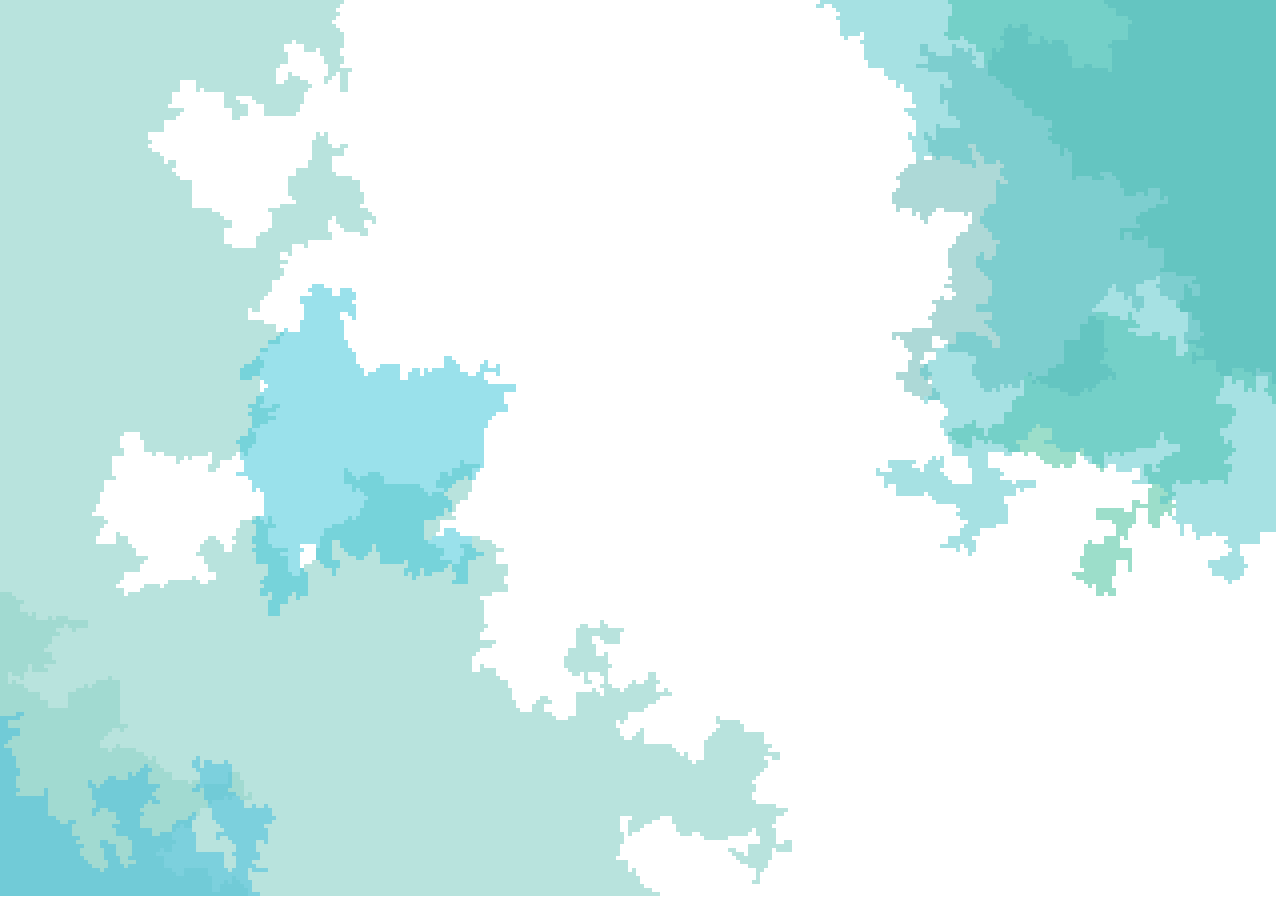
<file: index.html>
<!DOCTYPE html>
<html>
    <head>
        <title>
            Neat Image Generator
        </title>
        <script data-main="scripts/main.js" src="scripts/require.js"></script>
        <link rel="stylesheet" type"text/css" href="css/style.css">
    </head>
    <body>
        <script>
            var pageIsLoaded=false;
            window.addEventListener('load',function(){
                pageIsLoaded=true;
            });
        </script>

        <canvas id="canvas" width="1920" height="1080">
        </canvas>
    </body>
</html>
</file>
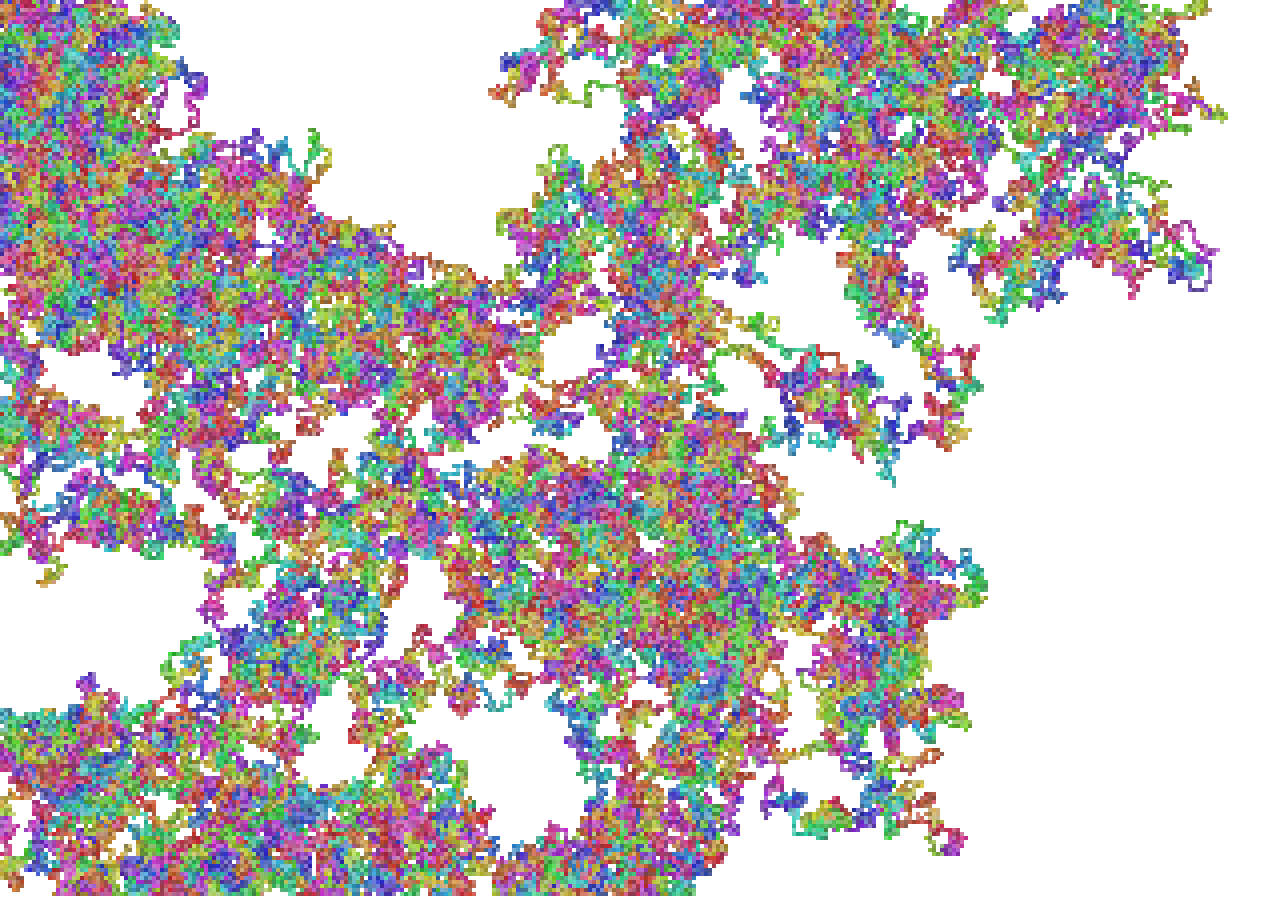
<file: random-walk.html>
<!DOCTYPE html>
<html>
    <head>
        <title>
            Neat Image Generator
        </title>
        <script data-main="scripts/random-walk-visualize.js" src="scripts/require.js"></script>
        <link rel="stylesheet" type"text/css" href="css/style.css">
    </head>
    <body>
        <script>
            var pageIsLoaded=false;
            window.addEventListener('load',function(){
                pageIsLoaded=true;
            });
        </script>

        <canvas id="canvas" width="1920" height="1080">
        </canvas>
    </body>
</html>
</file>
<file: css/style.css>
html, body, div, canvas {
    margin: 0;
    padding: 0;
}
</file>
